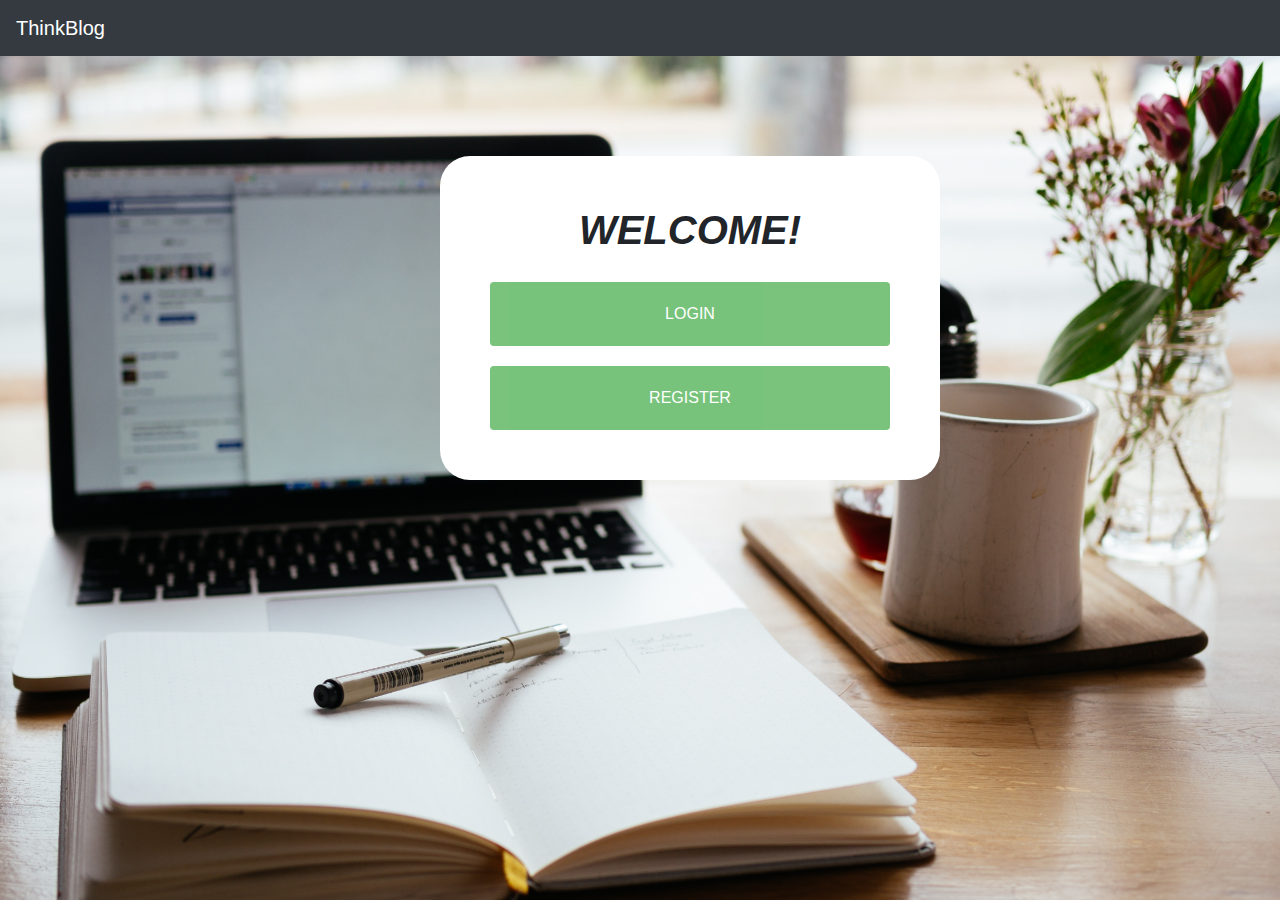
<file: index.html>
<html>
<head>
<link rel="stylesheet" href="https://stackpath.bootstrapcdn.com/bootstrap/4.3.1/css/bootstrap.min.css" integrity="sha384-ggOyR0iXCbMQv3Xipma34MD+dH/1fQ784/j6cY/iJTQUOhcWr7x9JvoRxT2MZw1T" crossorigin="anonymous">

<title>ThinkBlog</title>
<link rel="stylesheet" type="text/css" href="style.css">
</head>
<body style="background-image:url('img.jpg');  height:100%; background-position: center;
 background-repeat: no-repeat; background-size: cover;">

<nav class="navbar navbar-expand-lg navbar-dark bg-dark">
  <a class="navbar-brand" href="#">ThinkBlog</a>
  <button class="navbar-toggler" type="button" data-toggle="collapse" data-target="#navbarTogglerDemo02" aria-controls="navbarTogglerDemo02" aria-expanded="false" aria-label="Toggle navigation">
    <span class="navbar-toggler-icon"></span>
  </button>
</nav>

<form class="container" id="index">
 <h1><b><i>WELCOME!</i></b></h1>
 <button type="submit" class="btn" formaction="login.php">LOGIN</button>
 <button type="submit" class="btn" formaction="register.php">REGISTER</button>
</form>


</body>
</html>
</file>
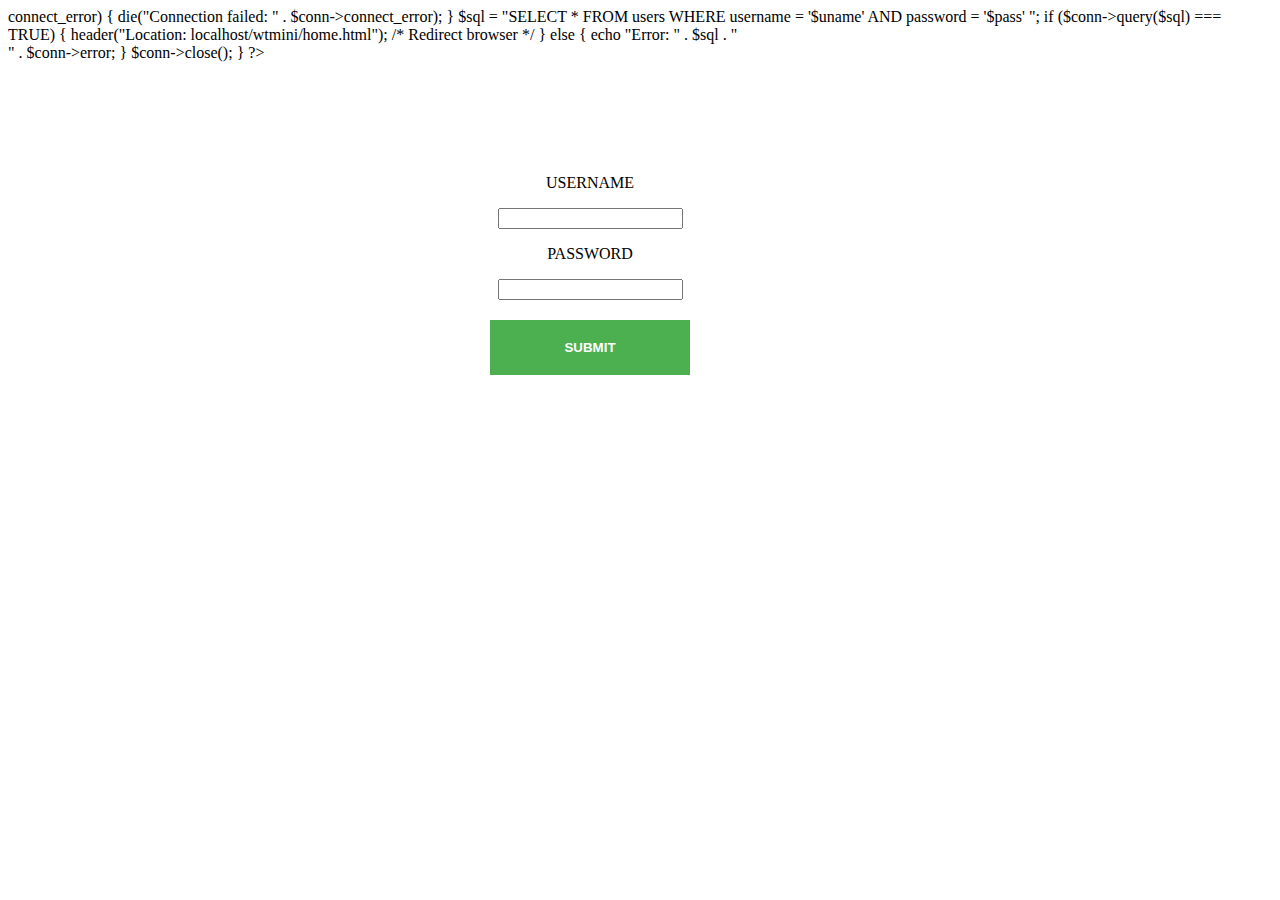
<file: login.html>
<html>
<head>
  <title="LOGIN">
  </title> 
<link rel="stylesheet" type="text/css" href="style.css">
</head>

<body>
  <div class="bg">
   <form name="myForm" action="home.php" method="POST" class="container"  id = "login"  >
	<p class="textinform">USERNAME</p>
	<input name="funame" type="text" required></input>
	</br>
	<p class="textinform">PASSWORD</p>
	<input name="fpass" type="password" required></input>
	</br>
	<button type="submit" class="buttoninform" style="margin-bottom:50px"><b>SUBMIT</b></button>
  </div>

</body>
</html>

<?php
if ($_SERVER['REQUEST_METHOD'] == 'POST') 
{

	$uname = $_POST['funame'];
	$pass = $_POST['fpass'];

	// sql connectivity

	$servername = "localhost";
	$username = "root";
	$password = "";
	$db = "users";

	// Create connection
	$conn = new mysqli($servername, $username, $password, $db);

	// Check connection
	if ($conn->connect_error) {
		die("Connection failed: " . $conn->connect_error);
	} 

	$sql = "SELECT * FROM users WHERE username = '$uname' AND password = '$pass' ";

	if ($conn->query($sql) === TRUE) {
		header("Location: localhost/wtmini/home.html"); /* Redirect browser */
	} else {
		echo "Error: " . $sql . "<br>" . $conn->error;
	}

	$conn->close();
}


?>
</file>
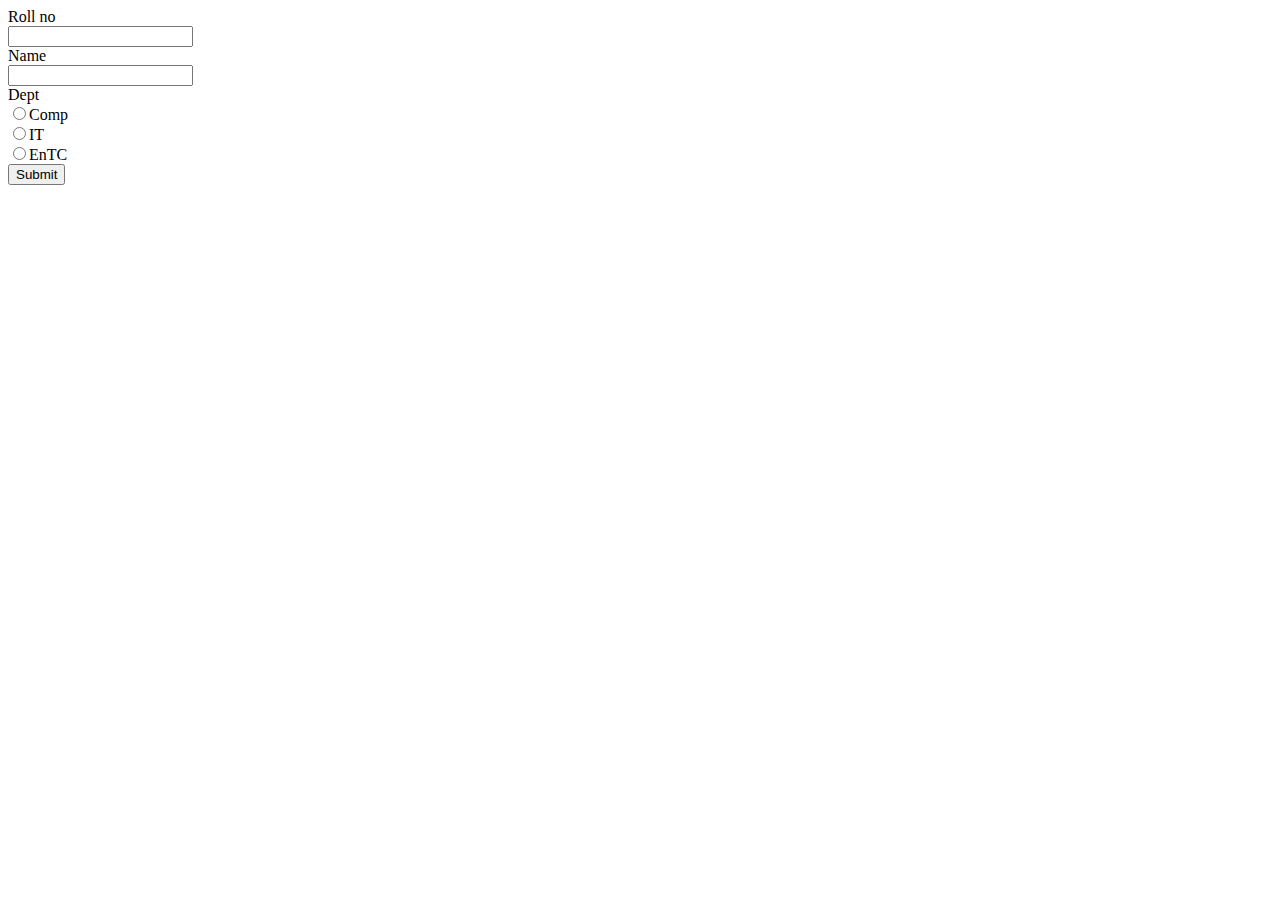
<file: mock4.html>
<DOCTYPE html>
<html>
<body>
<form method="POST" action="mock4.php">
<label>Roll no</label><br>
<input type="text" name="rollno"><br>
<label>Name</label><br>
<input type="text" name="name"><br>
<label>Dept</label><br>
<input type="radio" name="comp" value="Comp">Comp<br>
<input type="radio" name="it" value="IT">IT<br>
<input type="radio" name="entc" value="EnTC">EnTC<br>
<input type="submit" value="Submit"><br>
</form>
</body>
</html>
</file>
<file: style.css>
.container
{
 position: absolute;
 left: 420px;
 margin: 20px;
 margin-top: 100px;
 max-width: 500px;
 background-color: #FFFFFF;
 opacity: 1;
 padding: 50px;
 display: inline-block;
 text-align: center;
 border-radius:30px;
} 

.btn
{
 background-color: #4CAF50;
 color: white;
 margin-top: 20px;
 padding: 20px 50px;
 border: none;
 cursor: pointer;
 width: 100%;
 opacity: 0.75;
}
.btn:hover
{
 opacity:1;
}


.loginbox
{
 position: absolute; 	
 width: 600px;
 background-color: #FFFFFF;
 opacity: 1;
 display: inline-block;
 text-align: center;
 border-radius:30px;
 margin:auto;
 margin-right:400px;
}
.registerbox
{
 margin-left:400px;	
 margin-top: 30px;
 width: 450px;
 padding: 0px;
 background-color: #FFFFFF;
 opacity: 1;
 display: inline-block;
 text-align: center;
 border-radius:30px;
 margin-bottom:40px;
}
#register
{
 margin-top:40px;
}
.buttoninform
{
 background-color: #4CAF50;
 color: white;
 margin-top: 20px;
 padding: 20px 50px;
 border: none;
 cursor: pointer;
 width: 200px;
 opacity: 1;
}

.buttonregister
{
 background-color: #4CAF50;
 color: white;
 margin-top: 20px;
 padding: 10px 20px;
 border: none;
 cursor: pointer;
 width: 200px;
 opacity: 1;
}
</file>
